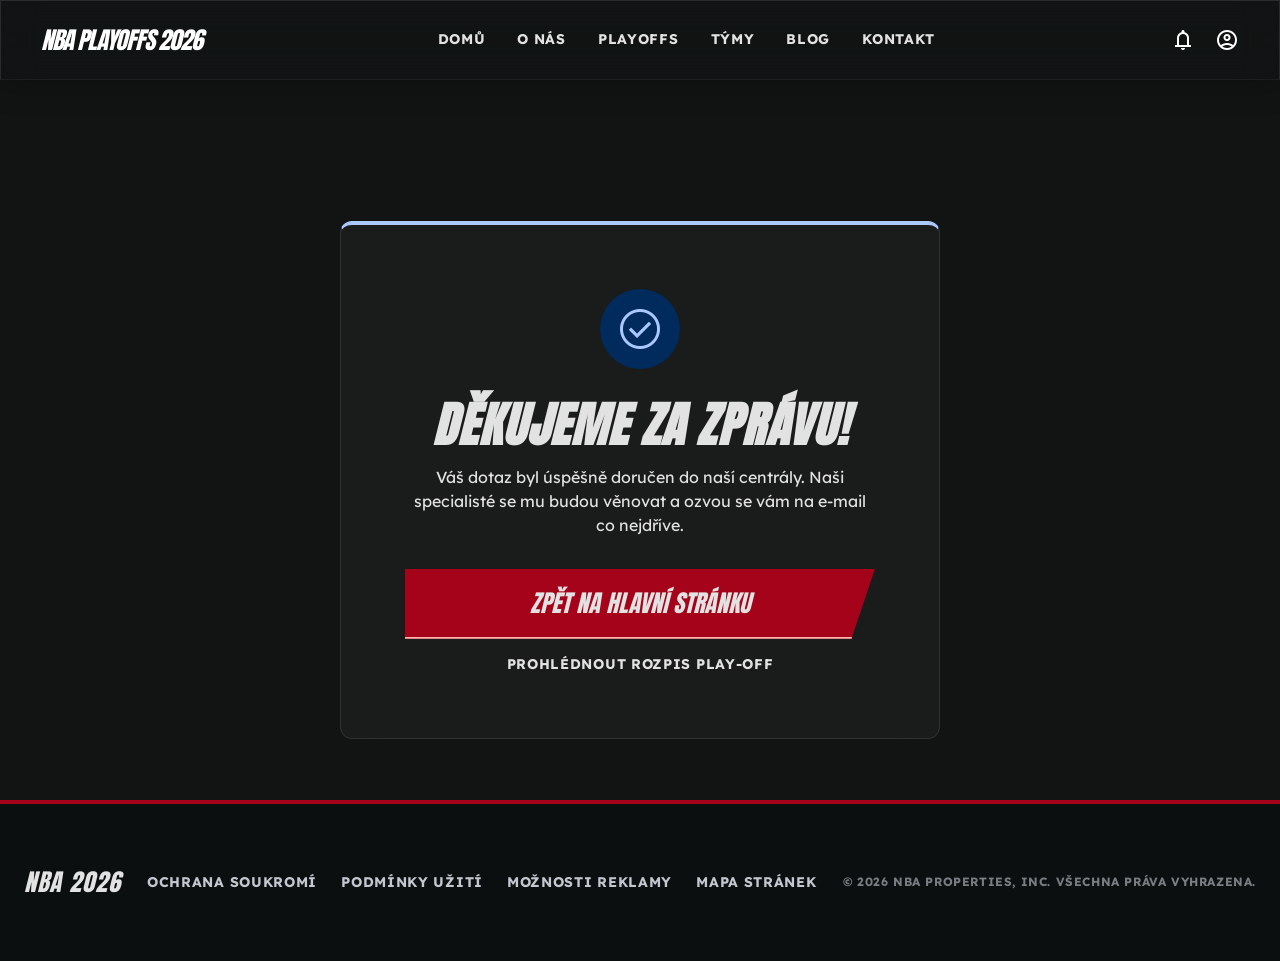
<file: potvrzeni.html>
<!DOCTYPE html>
<html lang="cs" class="dark">

<head>
    <meta charset="UTF-8">
    <meta name="viewport" content="width=device-width, initial-scale=1.0">
    <title>NBA PLAYOFFS 2026 | POTVRZENÍ</title>

    <link rel="preconnect" href="https://fonts.googleapis.com">
    <link rel="preconnect" href="https://fonts.gstatic.com" crossorigin>
    <link href="https://fonts.googleapis.com/css2?family=Anton&family=Lexend:wght@300;400;700&display=swap"
        rel="stylesheet">
    <link href="https://fonts.googleapis.com/css2?family=Material+Symbols+Outlined:wght,FILL@100..700,0..1&display=swap"
        rel="stylesheet">

    <link rel="stylesheet" href="style.css">
</head>

<body class="bg-background text-on-background">

    <!-- Header -->
    <header class="header fixed top-0 w-full glass-card" style="border-radius: 0; z-index: 100;">
        <div class="container">
            <div class="logo">NBA PLAYOFFS 2026</div>
            <nav class="hidden md-flex nav-links-wrapper">
                <a href="index.html" class="nav-link">DOMŮ</a>
                <a href="onas.html" class="nav-link">O NÁS</a>
                <a href="playoffs.html" class="nav-link">PLAYOFFS</a>
                <a href="tymy.html" class="nav-link">TÝMY</a>
                <a href="blog.html" class="nav-link">BLOG</a>
                <a href="kontakt.html" class="nav-link">KONTAKT</a>
            </nav>
            <div class="nav-actions">
                <button class="material-symbols-outlined">notifications</button>
                <button class="material-symbols-outlined">account_circle</button>
            </div>
        </div>
    </header>

    <main style="min-height: 80vh; display: flex; align-items: center; justify-content: center; padding-top: 80px;">
        <div class="container reveal">
            <div class="glass-card" style="max-width: 600px; margin: 0 auto; padding: 64px; text-align: center; border-top: 4px solid var(--primary);">
                <div style="width: 80px; height: 80px; background: var(--primary-container); color: var(--primary); border-radius: 50%; display: flex; align-items: center; justify-content: center; margin: 0 auto 32px;">
                    <span class="material-symbols-outlined" style="font-size: 48px;">check_circle</span>
                </div>
                
                <h1 class="headline-lg mb-4">DĚKUJEME ZA ZPRÁVU!</h1>
                <p class="body-lg text-on-surface-variant mb-8">
                    Váš dotaz byl úspěšně doručen do naší centrály. Naši specialisté se mu budou věnovat a ozvou se vám na e-mail co nejdříve.
                </p>
                
                <div class="flex flex-col gap-4">
                    <a href="index.html" class="btn btn-primary skew-edge" style="display: block; text-align: center;">ZPĚT NA HLAVNÍ STRÁNKU</a>
                    <a href="playoffs.html" class="label-bold text-outline hover:text-primary transition-colors">PROHLÉDNOUT ROZPIS PLAY-OFF</a>
                </div>
            </div>
        </div>
    </main>

    <!-- Footer -->
    <footer class="footer">
        <div class="container footer-wrap">
            <div class="headline-md text-outline">NBA 2026</div>
            <div class="footer-links">
                <a href="" class="footer-link">OCHRANA SOUKROMÍ</a>
                <a href="" class="footer-link">PODMÍNKY UŽITÍ</a>
                <a href="" class="footer-link">MOŽNOSTI REKLAMY</a>
                <a href="" class="footer-link">MAPA STRÁNEK</a>
            </div>
            <div class="footer-copy">
                © 2026 NBA PROPERTIES, INC. VŠECHNA PRÁVA VYHRAZENA.
            </div>
        </div>
    </footer>

    <script src="script.js"></script>
</body>

</html>
</file>
<file: style.css>
/* ==========================================
   PROMĚNNÉ A DESIGN SYSTÉM
   Definuje barvy, písma a rozměry používané napříč celým webem.
   ========================================== */
:root {
    /* Hlavní barvy (Primary & Secondary) */
    --primary: #aac7ff;
    --on-primary: #073061;
    --primary-container: #002b5c;
    --on-primary-container: #7594cb;

    --secondary: #ffb3ae;
    --on-secondary: #68000c;
    --secondary-container: #a4031a;
    --on-secondary-container: #ffaea8;

    --tertiary: #bec8ce;
    --on-tertiary: #283237;

    /* Barvy povrchů a pozadí (Dark Mode) */
    --background: #121414;
    --on-background: #e2e2e2;

    --surface: #121414;
    --on-surface: #e2e2e2;
    --surface-variant: #333535;
    --on-surface-variant: #c4c6d0;

    --surface-container-lowest: #0c0f0f;
    --surface-container-low: #1a1c1c;
    --surface-container: #1e2020;
    --surface-container-high: #282a2b;
    --surface-container-highest: #333535;

    /* Odsazení a layout */
    --outline: #8d909a;
    --outline-variant: rgba(67, 71, 79, 0.2);

    --gutter: 24px;
    --margin-desktop: 64px;
    --margin-mobile: 20px;
    --container-max: 1440px;

    /* Typografie */
    --font-headline: 'Anton', sans-serif;
    --font-body: 'Lexend', sans-serif;
}

/* ==========================================
   ZÁKLADNÍ RESET A NASTAVENÍ
   Odstraňuje výchozí styly prohlížeče a nastavuje základní vzhled.
   ========================================== */
* {
    margin: 0;
    padding: 0;
    box-sizing: border-box;
}

html {
    scroll-behavior: smooth;
}

body {
    background-color: var(--background);
    color: var(--on-surface);
    font-family: var(--font-body);
    line-height: 1.5;
    overflow-x: hidden;
}

a {
    text-decoration: none;
    color: inherit;
    transition: 0.3s;
}

button {
    border: none;
    background: none;
    cursor: pointer;
    font-family: inherit;
}

/* ==========================================
   ZÁKLADNÍ KOMPONENTY
   Opakovaně použitelné prvky jako kontejnery a skleněné efekty.
   ========================================== */

/* Centrální kontejner pro omezení šířky obsahu */
.container {
    width: 100%;
    max-width: var(--container-max);
    margin: 0 auto;
    padding: 0 var(--gutter);
}

/* Karta s efektem rozmazaného skla (Glassmorphism) */
.glass-card {
    background: rgba(30, 32, 32, 0.7);
    backdrop-filter: blur(20px);
    border: 1px solid rgba(255, 255, 255, 0.1);
    border-radius: 12px;
}

/* Efekt zkosené hrany pro tlačítka a odznaky */
.skew-edge {
    clip-path: polygon(0 0, 100% 0, 95% 100%, 0% 100%);
}

/* Animovaný kinetický okraj (spodní linka) */
.kinetic-border {
    position: relative;
}

.kinetic-border::after {
    content: '';
    position: absolute;
    bottom: 0;
    left: 0;
    width: 100%;
    height: 2px;
    background: linear-gradient(90deg, transparent, var(--secondary), transparent);
}


/* ==========================================
   TYPOGRAFIE (PÍSMA)
   Definuje velikosti a styly nadpisů a textů.
   ========================================== */

/* Extra velký nadpis pro Hero sekce */
.display-xl {
    font-family: var(--font-headline);
    font-size: clamp(60px, 10vw, 80px);
    line-height: 0.9;
    letter-spacing: 0.02em;
    text-transform: uppercase;
    font-style: italic;
}

/* Hlavní nadpisy sekcí */
.headline-lg {
    font-family: var(--font-headline);
    font-size: clamp(36px, 6vw, 48px);
    line-height: 1;
    letter-spacing: 0.02em;
    text-transform: uppercase;
    font-style: italic;
}

/* Středně velké nadpisy (karty, podnadpisy) */
.headline-md {
    font-family: var(--font-headline);
    font-size: 24px;
    line-height: 1.2;
    letter-spacing: 0.04em;
    text-transform: uppercase;
    font-style: italic;
}

/* Číselné statistiky */
.stats-number {
    font-family: var(--font-headline);
    font-size: 32px;
    line-height: 1;
}

/* Tučné štítky (label) */
.label-bold {
    font-size: 14px;
    font-weight: 700;
    line-height: 1.4;
    letter-spacing: 0.05em;
    text-transform: uppercase;
}

/* ==========================================
   HLAVIČKA A NAVIGACE
   Hlavní horní menu webu.
   ========================================== */
.header {
    height: 80px;
    background: rgba(18, 20, 20, 0.9);
    backdrop-filter: blur(20px);
    -webkit-backdrop-filter: blur(20px);
    border-bottom: 1px solid rgba(255, 255, 255, 0.05);
    box-shadow: 0 4px 30px rgba(0, 0, 0, 0.3);
    z-index: 100;
}

.header .container {
    display: grid;
    grid-template-columns: auto 1fr auto;
    align-items: center;
    height: 100%;
    max-width: 100%;
    padding: 0 40px;
}

.logo {
    font-family: var(--font-headline);
    font-size: 24px;
    font-style: italic;
    letter-spacing: -0.05em;
    color: #ffffff;
}

.nav-links-wrapper {
    display: flex;
    justify-content: center;
    gap: 32px;
}

.nav-link {
    font-family: var(--font-body);
    font-size: 14px;
    font-weight: 700;
    text-transform: uppercase;
    letter-spacing: 0.05em;
    color: var(--on-surface);
    padding: 8px 0;
    border-bottom: 2px solid transparent;
    transition: 0.3s;
}

.nav-link.active {
    color: var(--secondary);
    border-bottom: 2px solid var(--secondary);
}

.nav-actions {
    display: flex;
    gap: 16px;
}

.nav-actions button {
    color: var(--primary);
    font-size: 24px;
}

/* ==========================================
   HERO SEKCE (ÚVODNÍ BANNER)
   Hlavní vizuální prvek na začátku stránek.
   ========================================== */
.hero {
    position: relative;
    min-height: 80vh;
    padding-top: 120px;
    padding-bottom: 100px;
    overflow: hidden;
    display: flex;
    align-items: center;
}

.hero-img {
    position: absolute;
    top: 0;
    left: 0;
    width: 100%;
    height: 110%; /* Extra height for parallax */
    object-fit: cover;
    z-index: -1;
    opacity: 0.4;
}

.hero-overlay {
    position: absolute;
    inset: 0;
    background: linear-gradient(to top, var(--background) 10%, transparent 60%);
    z-index: 0;
}

.hero-content {
    position: relative;
    z-index: 10;
    max-width: 800px;
}

.hero-desc {
    font-size: clamp(16px, 2vw, 18px);
    color: var(--on-surface-variant);
    margin-bottom: 32px;
    border-left: 3px solid var(--secondary);
    padding-left: 20px;
}

.nav-link:hover:not(.active) {
    color: var(--primary);
}

.nav-actions {
    display: flex;
    align-items: center;
    gap: 20px;
}

.nav-actions button {
    color: #ffffff;
    transition: 0.3s;
}

.nav-actions button:hover {
    color: var(--primary);
}

/* Ticker */
.ticker {
    height: 48px;
    background: var(--surface-container-lowest);
    border-bottom: 1px solid var(--outline-variant);
    display: flex;
    align-items: center;
    overflow: hidden;
}

@keyframes marquee {
    0% {
        transform: translateX(0);
    }

    100% {
        transform: translateX(-50%);
    }
}

.animate-marquee {
    display: flex;
    width: max-content;
    animation: marquee 30s linear infinite;
}

.ticker-item {
    display: flex;
    align-items: center;
    gap: 12px;
    padding: 4px 12px;
    white-space: nowrap;
}

.live-badge {
    background: rgba(164, 3, 26, 0.2);
    border: 1px solid rgba(255, 179, 174, 0.3);
    border-radius: 4px;
    padding: 2px 8px;
}

/* Hero */
.hero {
    min-height: 716px;
    position: relative;
    display: flex;
    align-items: center;
    margin-bottom: var(--margin-desktop);
    overflow: hidden;
}

.hero-img {
    position: absolute;
    inset: 0;
    width: 100%;
    height: 100%;
    object-fit: cover;
    opacity: 0.4;
    mix-blend-mode: luminosity;
    z-index: -1;
}

.hero-overlay {
    position: absolute;
    inset: 0;
    background: linear-gradient(90deg, var(--background) 0%, rgba(18, 20, 20, 0.6) 60%, transparent 100%);
    z-index: -1;
}

.hero-content {
    max-width: 768px;
}

.hero h1 span.glow {
    color: var(--primary);
    text-shadow: 0 0 15px rgba(170, 199, 255, 0.4);
}

.hero-desc {
    font-size: 18px;
    color: var(--on-surface-variant);
    border-left: 4px solid var(--secondary);
    padding-left: 24px;
    margin: 32px 0;
    max-width: 576px;
}

.btn {
    padding: 16px 40px;
    font-family: var(--font-headline);
    font-size: 24px;
    text-transform: uppercase;
    font-style: italic;
    transition: 0.3s;
}

.btn-primary {
    background: var(--secondary-container);
    border-bottom: 2px solid var(--secondary);
    box-shadow: 0 10px 20px rgba(164, 3, 26, 0.3);
}

.btn-primary:hover {
    transform: scale(1.05);
}

.btn-outline {
    border: 1px solid var(--outline-variant);
    backdrop-filter: blur(10px);
}

.btn-outline:hover {
    background: var(--surface-variant);
}

/* Sections */
.section-title {
    display: flex;
    justify-content: space-between;
    align-items: flex-end;
    margin-bottom: 32px;
}

.section-title h2 {
    color: var(--primary);
}

.section-title .divider {
    width: 96px;
    height: 4px;
    background: var(--secondary);
    margin-top: 8px;
}

/* ==========================================
   SEKCE ZÁPASŮ (GAME CARDS)
   Styly pro karty s aktuálními výsledky a skóre.
   ========================================== */
.game-layout {
    display: grid;
    grid-template-columns: 1fr;
    gap: 32px;
    margin-bottom: 64px;
}

@media (min-width: 1024px) {
    .game-layout {
        grid-template-columns: 2fr 1fr;
    }
}

.main-game-card {
    padding: 48px;
    position: relative;
    overflow: hidden;
}

.game-header {
    display: grid;
    grid-template-columns: 1fr auto 1fr;
    align-items: center;
    gap: 24px;
    margin-bottom: 40px;
    text-align: center;
}

.team img {
    width: 120px;
    height: 120px;
    object-fit: contain;
    margin-bottom: 16px;
}

.team:hover img {
    transform: scale(1.1);
}

.score-area {
    display: flex;
    flex-direction: column;
    align-items: center;
}

.score-wrap {
    display: flex;
    align-items: center;
    gap: 24px;
}

.score-main {
    font-family: var(--font-headline);
    font-size: clamp(48px, 6vw, 64px);
}

.score-sep {
    font-family: var(--font-headline);
    font-size: clamp(60px, 8vw, 80px);
    color: var(--outline);
}

.game-status-pill {
    background: var(--surface-container-highest);
    padding: 8px 24px;
    border-radius: 999px;
    border: 1px solid var(--outline-variant);
}

.game-stats-footer {
    margin-top: 48px;
    padding-top: 32px;
    border-top: 1px solid var(--outline-variant);
    display: grid;
    grid-template-columns: repeat(3, 1fr);
    gap: 16px;
    text-align: center;
}

.stat-item p:first-child {
    font-size: 12px;
    text-transform: uppercase;
    color: var(--on-surface-variant);
    margin-bottom: 4px;
}

.stat-item p:last-child {
    font-weight: 700;
}

/* Sidebar Cards */
.sidebar-card {
    padding: 24px;
}

.matchup-item {
    display: flex;
    align-items: center;
    gap: 16px;
    margin-bottom: 16px;
}

.matchup-item img {
    width: 64px;
    height: 64px;
    border-radius: 50%;
    object-fit: cover;
    border: 2px solid var(--primary);
}

.matchup-item:nth-child(3) img {
    border-color: var(--secondary);
}

.stat-group {
    margin-left: auto;
    text-align: right;
}

.stat-group .val {
    font-family: var(--font-headline);
    font-size: 24px;
}

.stat-group .unit {
    font-size: 10px;
    color: var(--outline);
    text-transform: uppercase;
}

.poll-item {
    margin-top: 12px;
}

.poll-option {
    position: relative;
    height: 40px;
    background: var(--surface-container);
    border-radius: 4px;
    overflow: hidden;
    margin-bottom: 12px;
}

.poll-fill {
    position: absolute;
    height: 100%;
    transition: 0.3s;
    opacity: 0.4;
}

.poll-option:hover .poll-fill {
    opacity: 0.6;
}

.poll-label {
    position: absolute;
    inset: 0;
    display: flex;
    justify-content: space-between;
    align-items: center;
    padding: 0 16px;
    pointer-events: none;
}

/* Brackets */
.bracket-row {
    display: grid;
    grid-template-columns: 1fr;
    gap: 32px;
    margin-bottom: var(--margin-desktop);
}

@media (min-width: 768px) {
    .bracket-row {
        grid-template-columns: 1fr 1fr;
    }
}

.bracket-box {
    height: 256px;
    position: relative;
    border-radius: 16px;
    overflow: hidden;
}

.bracket-box img {
    position: absolute;
    inset: 0;
    width: 100%;
    height: 100%;
    object-fit: cover;
    transition: 0.7s;
}

.bracket-box:hover img {
    transform: scale(1.05);
}

.bracket-box-overlay {
    position: absolute;
    inset: 0;
    background: linear-gradient(0deg, var(--background) 0%, transparent 100%);
}

.bracket-box-content {
    position: absolute;
    bottom: 0;
    left: 0;
    padding: 32px;
}

/* Bento News */
.bento-grid {
    display: grid;
    grid-template-columns: 1fr;
    gap: 16px;
}

@media (min-width: 768px) {
    .bento-grid {
        grid-template-columns: repeat(4, 1fr);
        grid-template-rows: repeat(2, 300px);
    }

    .bento-main {
        grid-column: span 2;
        grid-row: span 2;
    }

    .bento-wide {
        grid-column: span 2;
    }
}

.bento-item {
    position: relative;
    overflow: hidden;
    border-radius: 12px;
}

.bento-item.glass-card {
    background: rgba(30, 32, 32, 0.7);
}

.bento-main img {
    width: 100%;
    height: 100%;
    object-fit: cover;
    transition: 0.7s;
}

.bento-main:hover img {
    transform: scale(1.1);
}

.bento-main-overlay {
    position: absolute;
    inset: 0;
    background: linear-gradient(0deg, rgba(0, 0, 0, 0.8) 0%, transparent 100%);
}

.bento-main-content {
    position: absolute;
    bottom: 0;
    left: 0;
    padding: 32px;
}

.bento-side {
    border-left-width: 4px;
    padding: 24px;
    transition: 0.3s;
}

.bento-side:hover {
    background: var(--surface-variant);
}

.bento-wide {
    display: flex;
}

.bento-wide .thumb {
    width: 33.33%;
    height: 100%;
}

.bento-wide .thumb img {
    width: 100%;
    height: 100%;
    object-fit: cover;
}

.bento-wide .info {
    width: 66.66%;
    padding: 24px;
}

/* Utility & Misc */
.pulse {
    animation: pulse 2s infinite;
}

@keyframes pulse {

    0%,
    100% {
        opacity: 1;
    }

    50% {
        opacity: 0.5;
    }
}

.reveal {
    opacity: 0;
    transform: translateY(30px);
    transition: 0.8s cubic-bezier(0.2, 1, 0.3, 1);
}

.reveal.active {
    opacity: 1;
    transform: translateY(0);
}

.md-hidden {
    display: block;
}

@media (min-width: 768px) {
    .md-hidden {
        display: none;
    }
}

/* Footer */
.footer {
    padding: 64px 0;
    border-top: 4px solid var(--secondary-container);
    background: var(--surface-container-lowest);
    width: 100%;
}

.footer-wrap {
    display: flex;
    flex-direction: column;
    gap: 24px;
    align-items: center;
}

@media (min-width: 1024px) {
    .footer-wrap {
        flex-direction: row;
        justify-content: space-between;
    }
}

.footer-links {
    display: flex;
    flex-wrap: wrap;
    justify-content: center;
    gap: 24px;
}

.footer-link {
    color: var(--on-surface-variant);
    font-size: 14px;
    font-weight: 700;
    text-transform: uppercase;
    letter-spacing: 0.05em;
    transition: 0.3s;
}

.footer-link:hover {
    color: var(--primary);
}

.footer-copy {
    color: var(--on-surface-variant);
    font-size: 12px;
    font-weight: 700;
    text-transform: uppercase;
    letter-spacing: 0.05em;
    opacity: 0.6;
}

/* About Us Specific Styles */
.glass-panel {
    background: rgba(255, 255, 255, 0.03);
    backdrop-filter: blur(20px);
    -webkit-backdrop-filter: blur(20px);
    border: 1px solid rgba(255, 255, 255, 0.1);
}

.kinetic-slant {
    clip-path: polygon(0 0, 100% 0, 95% 100%, 0% 100%);
}

.text-glow-red {
    text-shadow: 0 0 15px rgba(164, 3, 26, 0.6);
}

.timeline-item {
    display: flex;
    gap: 24px;
    padding-left: 24px;
    border-left: 4px solid var(--outline);
    transition: 0.3s;
}

.timeline-item.active {
    border-left-color: var(--secondary-container);
}

.leader-img-wrap {
    position: relative;
    height: 384px;
    overflow: hidden;
    margin-bottom: 24px;
    border-left: 4px solid var(--outline);
}

.leader-img-wrap.active {
    border-left-color: var(--secondary);
}

.leader-img-wrap img {
    width: 100%;
    height: 100%;
    object-fit: cover;
    filter: grayscale(1);
    transition: 0.5s cubic-bezier(0.2, 1, 0.3, 1);
}

.group:hover .leader-img-wrap img {
    filter: grayscale(0);
    transform: scale(1.05);
}

/* Playoffs Specific Styles */
.bracket-line {
    background: linear-gradient(90deg, transparent, var(--outline), transparent);
}

.sheared-accent {
    clip-path: polygon(10% 0%, 100% 0%, 90% 100%, 0% 100%);
}

.bracket-container {
    display: flex;
    flex-direction: column;
    gap: 32px;
}

@media (min-width: 1280px) {
    .bracket-container {
        display: grid;
        grid-template-columns: 1fr 1fr 1fr;
        gap: 64px;
        align-items: center;
    }
}

.bracket-column {
    display: flex;
    flex-direction: column;
    gap: 32px;
    width: 100%;
}

.bracket-card {
    position: relative;
    overflow: hidden;
    transition: 0.3s;
    min-height: 160px;
}

.bracket-card:hover {
    transform: translateY(-5px);
}

.bracket-card::before {
    content: '';
    position: absolute;
    right: 0;
    top: 0;
    height: 100%;
    width: 96px;
    background: linear-gradient(90deg, transparent, rgba(170, 199, 255, 0.05));
    pointer-events: none;
}

.finals-card {
    position: relative;
    z-index: 20;
    border-top: 4px solid var(--secondary);
    box-shadow: 0 10px 40px rgba(0, 0, 0, 0.5);
    background: var(--surface-container);
}

.fab {
    position: fixed;
    bottom: 24px;
    right: 24px;
    width: 56px;
    height: 56px;
    background: var(--primary);
    color: var(--on-primary);
    border-radius: 50%;
    display: flex;
    align-items: center;
    justify-content: center;
    box-shadow: 0 4px 12px rgba(0, 0, 0, 0.4);
    z-index: 50;
    transition: 0.3s;
}

.fab:active {
    transform: scale(0.9);
}

@media (min-width: 768px) {
    .fab {
        display: none;
    }
}

/* Perfect Alignment Fixes */
.bracket-column-west {
    display: flex;
    flex-direction: column;
    gap: 32px;
}

.bracket-column-east {
    display: flex;
    flex-direction: column;
    gap: 32px;
}

.bracket-card-east .team-row {
    flex-direction: row-reverse;
}

.bracket-card-east .team-info {
    flex-direction: row-reverse;
}

/* Teams Page Styles */
.team-grid {
    display: grid;
    grid-template-columns: repeat(auto-fill, minmax(280px, 1fr));
    gap: 24px;
}

.team-card {
    background: rgba(255, 255, 255, 0.03);
    backdrop-filter: blur(20px);
    border: 1px solid rgba(255, 255, 255, 0.1);
    border-radius: 12px;
    padding: 24px;
    display: flex;
    flex-direction: column;
    align-items: center;
    text-align: center;
    transition: 0.3s cubic-bezier(0.2, 1, 0.3, 1);
}

.team-card:hover {
    background: rgba(255, 255, 255, 0.06);
    border-color: rgba(170, 199, 255, 0.3);
    transform: translateY(-8px);
}

.team-rank-badge {
    background: var(--primary-container);
    color: var(--on-primary-container);
    padding: 4px 12px;
    border-radius: 4px;
    font-size: 10px;
    font-weight: 700;
    text-transform: uppercase;
    align-self: flex-start;
    margin-bottom: 24px;
}

.team-logo-wrap {
    width: 128px;
    height: 128px;
    margin-bottom: 24px;
    display: flex;
    align-items: center;
    justify-content: center;
}

.team-logo-wrap img {
    width: 100%;
    height: 100%;
    object-fit: contain;
    transition: 0.5s;
}

.team-card:hover .team-logo-wrap img {
    transform: scale(1.1);
}

.team-btn {
    width: 100%;
    background: var(--secondary-container);
    color: white;
    padding: 12px;
    border-radius: 4px;
    font-family: var(--font-headline);
    font-size: 14px;
    text-transform: uppercase;
    font-style: italic;
    border-bottom: 2px solid var(--secondary);
    display: flex;
    align-items: center;
    justify-content: center;
    gap: 8px;
    margin-top: auto;
}

.team-btn:hover {
    background: var(--on-secondary-fixed-variant);
}

/* Blog Styles */
.blog-hero {
    position: relative;
    padding: 48px;
    background: rgba(30, 32, 32, 0.4);
    border-radius: 16px;
    border: 1px solid rgba(255, 255, 255, 0.1);
    margin-bottom: 48px;
    overflow: hidden;
}

.blog-hero::before {
    content: '';
    position: absolute;
    left: -40px;
    top: 0;
    width: 100px;
    height: 100%;
    background: var(--secondary-container);
    filter: blur(80px);
    opacity: 0.1;
}

.category-filter {
    display: flex;
    flex-wrap: wrap;
    gap: 16px;
    margin-bottom: 40px;
}

.filter-btn {
    padding: 12px 32px;
    font-family: var(--font-headline);
    font-size: 14px;
    text-transform: uppercase;
    transition: 0.3s;
    border: 1px solid var(--outline-variant);
    color: var(--on-surface);
}

.filter-btn.active {
    background: var(--secondary-container);
    border-color: var(--secondary);
    color: white;
}

.filter-btn:hover:not(.active) {
    background: var(--surface-container-high);
}

.featured-article {
    display: grid;
    grid-template-columns: 1fr;
    gap: 24px;
    margin-bottom: 48px;
}

@media (min-width: 1024px) {
    .featured-article {
        grid-template-columns: 2fr 1fr;
    }
}

.featured-card {
    position: relative;
    border-radius: 16px;
    overflow: hidden;
    aspect-ratio: 16/9;
}

.featured-card img {
    width: 100%;
    height: 100%;
    object-fit: cover;
    transition: 0.7s;
}

.featured-card:hover img {
    transform: scale(1.05);
}

.featured-overlay {
    position: absolute;
    inset: 0;
    background: linear-gradient(to top, var(--background) 0%, transparent 60%);
    display: flex;
    flex-direction: column;
    justify-content: flex-end;
    padding: 40px;
}

.article-grid {
    display: grid;
    grid-template-columns: repeat(auto-fill, minmax(320px, 1fr));
    gap: 24px;
    margin-bottom: 64px;
}

.article-card {
    border-bottom: 4px solid transparent;
}

.article-card:hover {
    border-bottom-color: var(--secondary-container);
}

.article-thumb {
    width: 100%;
    aspect-ratio: 16/9;
    overflow: hidden;
    position: relative;
}

.article-thumb img {
    width: 100%;
    height: 100%;
    object-fit: cover;
    transition: 0.5s;
}

.article-card:hover .article-thumb img {
    transform: scale(1.1);
}

.newsletter-card {
    background: var(--primary-container);
    border: 2px dashed rgba(170, 199, 255, 0.3);
    padding: 40px;
    text-align: center;
}

.stats-widget {
    border-left: 4px solid var(--secondary-container);
    background: #121414 !important;
    padding: 32px !important;
    display: flex;
    flex-direction: column;
}

.stats-team-logo {
    width: 64px;
    height: 64px;
    border-radius: 50%;
    border: 1px solid rgba(255, 255, 255, 0.1);
    margin-bottom: 12px;
}

.progress-bar-wrap {
    width: 100%;
    height: 8px;
    background: #333535;
    margin: 24px 0 12px;
    border-radius: 4px;
    overflow: hidden;
}

.progress-bar-fill {
    height: 100%;
    background: var(--secondary-container);
    box-shadow: 0 0 15px rgba(164, 3, 26, 0.5);
    border-radius: 4px;
}

.preview-buy-btn {
    width: 100%;
    background: #282a2b;
    color: var(--primary);
    padding: 12px;
    font-family: var(--font-headline);
    font-size: 11px;
    letter-spacing: 1px;
    border: none;
    cursor: pointer;
    transition: 0.3s;
    text-transform: uppercase;
}

/* Contact Styles */
.contact-hero {
    position: relative;
    height: 500px;
    display: flex;
    align-items: center;
    overflow: hidden;
}

.contact-hero-img {
    position: absolute;
    inset: 0;
    width: 100%;
    height: 100%;
    object-fit: cover;
    opacity: 0.4;
    filter: grayscale(1);
}

.contact-hero-overlay {
    position: absolute;
    inset: 0;
    background: linear-gradient(to top, var(--background) 0%, transparent 100%);
}

.contact-form-card {
    background: rgba(30, 32, 32, 0.8);
    backdrop-filter: blur(20px);
    border-radius: 16px;
    padding: 48px;
    border-top: 4px solid var(--secondary);
}

.form-group {
    margin-bottom: 32px;
}

.form-label {
    display: block;
    font-family: var(--font-headline);
    font-size: 14px;
    color: var(--primary);
    text-transform: uppercase;
    margin-bottom: 8px;
}

.form-input {
    width: 100%;
    background: transparent;
    border: none;
    border-bottom: 2px solid var(--outline-variant);
    padding: 12px 0;
    color: var(--on-surface);
    font-family: var(--font-body);
    transition: 0.3s;
    outline: none;
}

.form-input:focus {
    border-bottom-color: var(--secondary);
}

.info-card {
    padding: 32px;
    border-left: 4px solid var(--primary);
}

.map-card {
    height: 250px;
    position: relative;
    overflow: hidden;
}

.map-card img {
    width: 100%;
    height: 100%;
    object-fit: cover;
    filter: grayscale(1);
    transition: 0.7s;
}

.map-card:hover img {
    transform: scale(1.1);
}

.support-bento {
    display: grid;
    grid-template-columns: repeat(auto-fit, minmax(280px, 1fr));
    gap: 32px;
    padding: 64px 0;
}

.support-item {
    padding: 24px;
    border-right: 1px solid rgba(255, 255, 255, 0.05);
}

/* Tickets Page Styles */
.pricing-grid {
    display: grid;
    grid-template-columns: repeat(auto-fit, minmax(300px, 1fr));
    gap: 24px;
    padding: 64px 0;
}

.pricing-card {
    transition: 0.3s;
    display: flex;
    flex-direction: column;
}

.pricing-card:hover {
    border-color: var(--primary) !important;
    transform: translateY(-8px);
}

.pricing-card.featured {
    border: 2px solid var(--secondary-container);
    box-shadow: 0 0 30px rgba(164, 3, 26, 0.2);
}

.pricing-card.featured:hover {
    box-shadow: 0 0 40px rgba(164, 3, 26, 0.4);
}

.arena-map-container {
    position: relative;
    aspect-ratio: 1;
    display: flex;
    align-items: center;
    justify-content: center;
}

.arena-dot {
    position: absolute;
    width: 16px;
    height: 16px;
    border-radius: 50%;
    animation: pulse 2s infinite;
}

@keyframes pulse {
    0% {
        transform: scale(1);
        opacity: 1;
        box-shadow: 0 0 0 0 rgba(170, 199, 255, 0.4);
    }

    70% {
        transform: scale(1.5);
        opacity: 0;
        box-shadow: 0 0 0 20px rgba(170, 199, 255, 0);
    }

    100% {
        transform: scale(1);
        opacity: 0;
    }
}

.hospitality-card {
    height: 400px;
    position: relative;
    border-radius: 12px;
    overflow: hidden;
}

.hospitality-card img {
    width: 100%;
    height: 100%;
    object-fit: cover;
    transition: 0.7s;
}

.hospitality-card:hover img {
    transform: scale(1.1);
}

.hospitality-overlay {
    position: absolute;
    inset: 0;
    background: linear-gradient(to top, var(--surface) 0%, transparent 100%);
    display: flex;
    flex-direction: column;
    justify-content: flex-end;
    padding: 32px;
}

/* --- Team Specific: Boston Celtics --- */
:root {
    --celtics-green: #007A33;
    --celtics-green-dark: #00471B;
}

.text-celtics { color: var(--celtics-green); }
.bg-celtics { background-color: var(--celtics-green); }

.celtics-hero {
    min-height: 614px;
    display: flex;
    align-items: flex-end;
    padding-bottom: 64px;
    position: relative;
    overflow: hidden;
}

.logo-box {
    width: 200px;
    height: 200px;
    background: #fff;
    padding: 24px;
    border-radius: 12px;
    border: 4px solid var(--celtics-green);
    transform: rotate(-3deg);
    box-shadow: 0 0 40px rgba(0, 122, 51, 0.4);
    flex-shrink: 0;
}

.player-featured-card {
    height: 500px;
    position: relative;
    border-radius: 12px;
    overflow: hidden;
    border: 1px solid var(--outline-variant);
}

.player-featured-card .overlay {
    position: absolute;
    inset: 0;
    background: linear-gradient(90deg, var(--background) 10%, transparent 70%);
    padding: 40px;
    display: flex;
    flex-direction: column;
    justify-content: flex-end;
    z-index: 2;
}

.player-featured-card img {
    position: absolute;
    inset: 0;
    width: 100%;
    height: 100%;
    object-fit: cover;
    object-position: top;
    opacity: 0.8;
}

.leader-item {
    display: flex;
    align-items: center;
    justify-content: space-between;
    padding: 12px 16px;
    background: var(--surface-container);
    border-radius: 8px;
    margin-bottom: 12px;
    transition: 0.3s;
    border: 1px solid transparent;
}

.leader-item:hover {
    background: rgba(0, 122, 51, 0.1);
    border-color: rgba(0, 122, 51, 0.3);
}

.schedule-card {
    padding: 24px;
    border-left: 4px solid var(--celtics-green);
}

.metric-card {
    padding: 24px;
    text-align: center;
}

.progress-bar {
    width: 100%;
    height: 4px;
    background: var(--surface-container);
    margin-top: 16px;
    border-radius: 2px;
    overflow: hidden;
}

.progress-bar .fill {
    height: 100%;
    background: var(--celtics-green);
}

/* --- Team Specific: OKC Thunder --- */
:root {
    --okc-blue: #007AC1;
    --okc-orange: #EF3B24;
}

.text-okc-blue { color: var(--okc-blue); }
.text-okc-orange { color: var(--okc-orange); }
.bg-okc-blue { background-color: var(--okc-blue); }
.bg-okc-orange { background-color: var(--okc-orange); }

.okc-hero {
    min-height: 500px;
    padding-top: 140px;
    padding-bottom: 80px;
    position: relative;
    display: flex;
    align-items: center;
}

.okc-hero-overlay {
    position: absolute;
    inset: 0;
    background: linear-gradient(90deg, var(--background) 20%, rgba(18, 20, 20, 0.4) 100%);
    z-index: 1;
}

.okc-badge {
    display: inline-flex;
    align-items: center;
    gap: 8px;
    background: var(--okc-blue);
    color: white;
    padding: 4px 16px;
    border-radius: 999px;
}

.okc-player-spotlight {
    display: grid;
    grid-template-columns: 1fr;
    gap: 24px;
}

@media (min-width: 768px) {
    .okc-player-spotlight {
        grid-template-columns: 1fr 1fr;
    }
}

.okc-stat-box {
    padding: 12px 0;
    border-bottom: 1px solid rgba(255, 255, 255, 0.1);
    display: flex;
    justify-content: space-between;
    align-items: center;
}

.okc-roster-card {
    padding: 24px;
    border-left: 4px solid var(--okc-blue);
    transition: 0.3s;
}

.okc-roster-card.orange {
    border-left-color: var(--okc-orange);
}

.okc-roster-card:hover {
    transform: translateY(-4px);
    background: var(--surface-container-high);
}

.okc-schedule-card {
    border-top: 4px solid var(--okc-blue);
    padding: 24px;
}

/* --- Týmové Statistiky --- */
.okc-stats-card {
    border-top: 4px solid var(--okc-orange);
    padding: 24px;
}

/* ==========================================
   POMOCNÉ A ROZVRŽENÍ TŘÍDY (UTILITIES)
   Tyto třídy pomáhají s rychlým stylováním 
   přímo v HTML (flexbox, grid, marginy).
   ========================================== */

/* Flexbox pomocníci */
.flex { display: flex; }
.flex-col { flex-direction: column; }
.items-center { align-items: center; }
.items-end { align-items: flex-end; }
.justify-between { justify-content: space-between; }
.flex-1 { flex: 1; }

/* Grid pomocníci */
.grid { display: grid; }

/* Mezery (Gaps) */
.gap-4 { gap: 16px; }
.gap-6 { gap: 24px; }
.gap-8 { gap: 32px; }
.gap-12 { gap: 48px; }

/* Odsazení (Margins) */
.mb-1 { margin-bottom: 4px; }
.mb-2 { margin-bottom: 8px; }
.mb-4 { margin-bottom: 16px; }
.mb-6 { margin-bottom: 24px; }
.mb-8 { margin-bottom: 32px; }
.mb-20 { margin-bottom: 80px; }
.mt-6 { margin-top: 24px; }
.mt-8 { margin-top: 32px; }
.pt-4 { padding-top: 16px; }

/* Ostatní pomocníci */
.relative { position: relative; }
.w-full { width: 100%; }
.border-top { border-top: 1px solid rgba(255,255,255,0.1); }
.border-bottom { border-bottom: 1px solid rgba(255,255,255,0.1); }
.opacity-10 { opacity: 0.1; }
.opacity-60 { opacity: 0.6; }

/* Responzivní rozvržení (Tablety a větší) */
@media (min-width: 768px) {
    .md-flex-row { flex-direction: row; }
    .md-grid-2 { grid-template-columns: repeat(2, 1fr); }
    .md-grid-3 { grid-template-columns: repeat(3, 1fr); }
    .md-grid-4 { grid-template-columns: repeat(4, 1fr); }
    .md-w-1-3 { width: 33.33%; }
    .md-w-2-3 { width: 66.66%; }
    .md-grid-2-1 { grid-template-columns: 2fr 1fr; }
}
</file>
